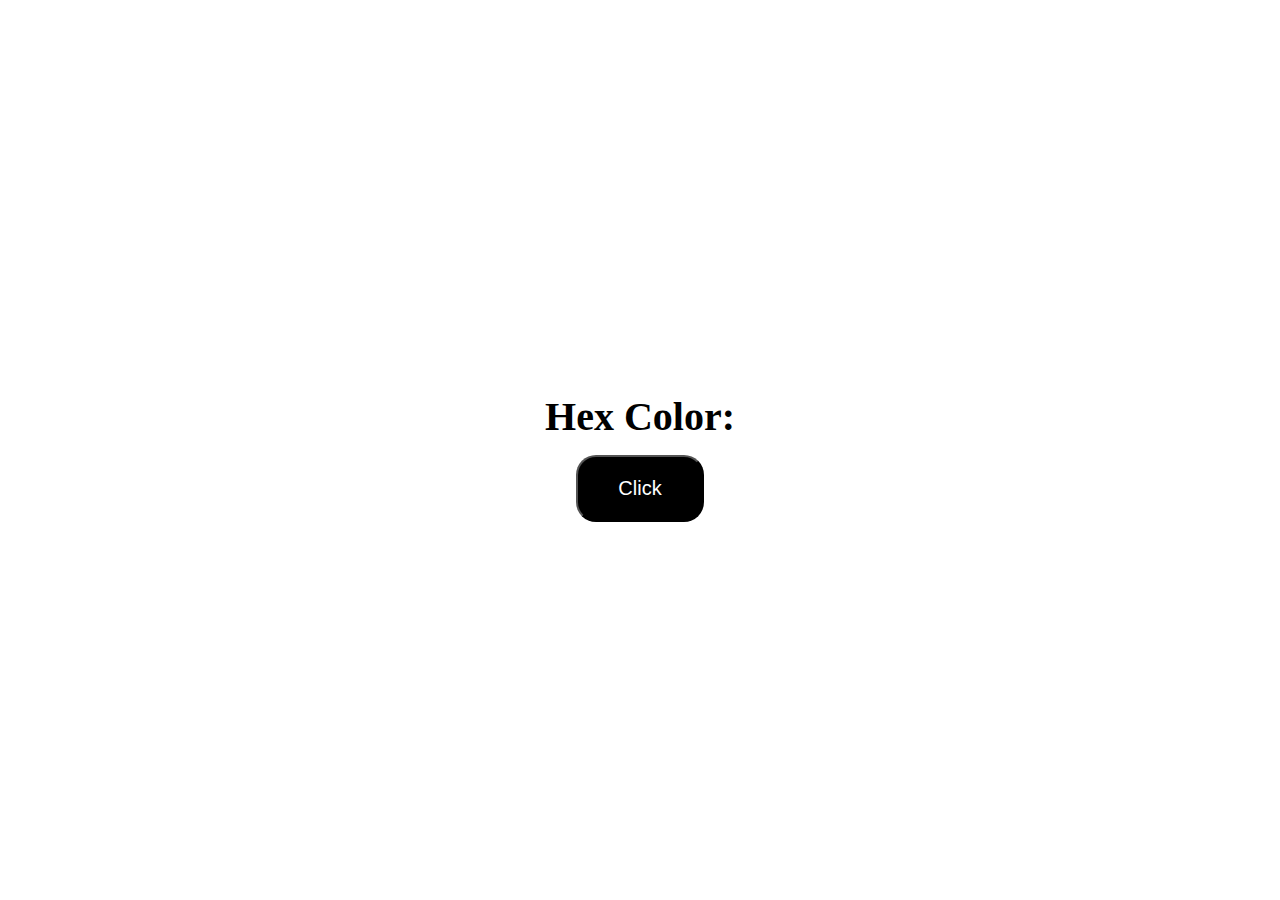
<file: BackgroundHexChange/index.html>
<!DOCTYPE html>
<html lang="en">
<head>
    <meta charset="UTF-8">
    <meta http-equiv="X-UA-Compatible" content="IE=edge">
    <meta name="viewport" content="width=device-width, initial-scale=1.0">
    <link rel="stylesheet" href="style.css">
    <title>Hex Change Background Color Project</title>
</head>
<body>
    <h2>Hex Color: <span></span></h2>
    <button>Click</button>
    <script src="script.js"></script>
</body>
</html>
</file>
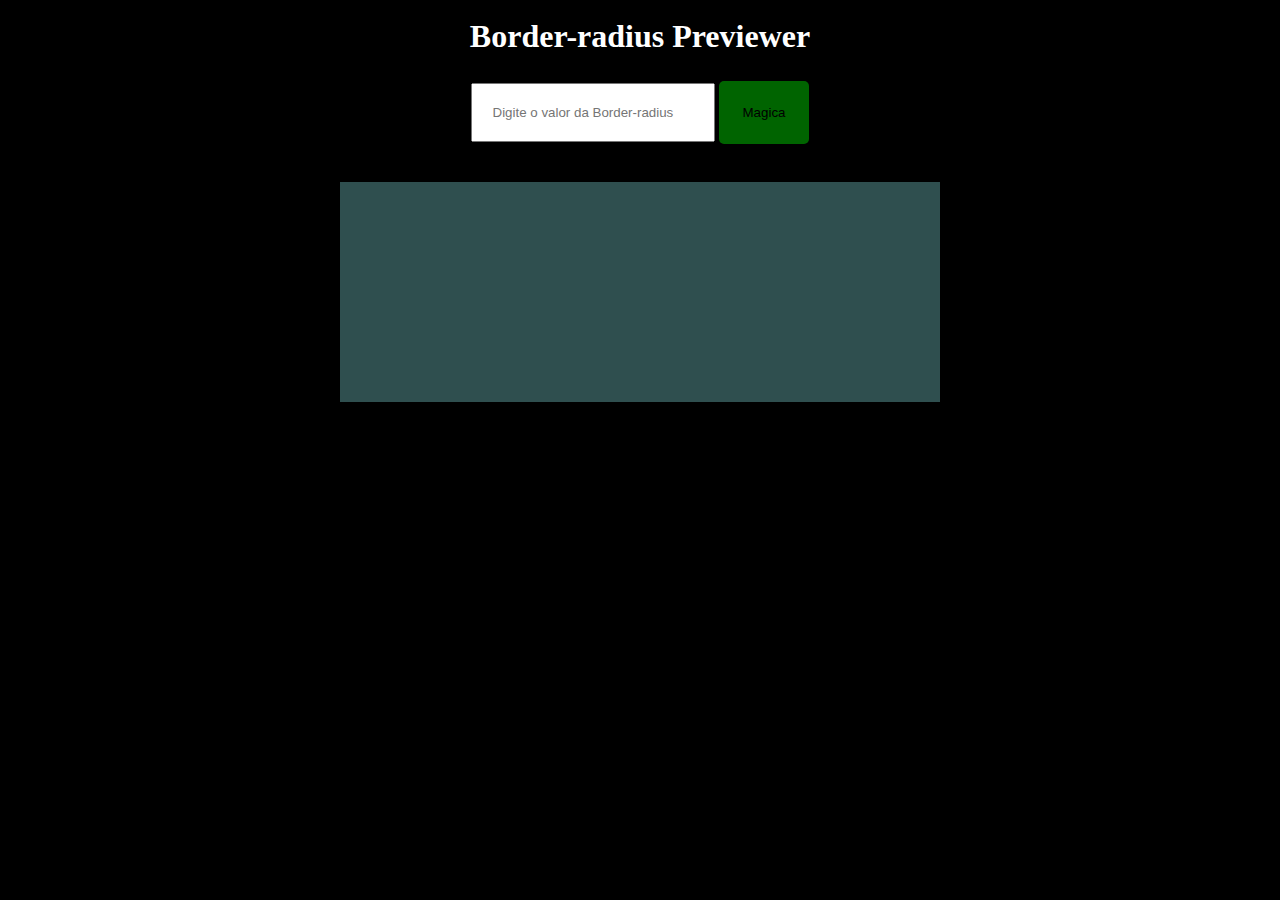
<file: BorderRadiusPreviewer/index.html>
<!DOCTYPE html>
<html>
<head>
    <meta charset='utf-8'>
    <meta http-equiv='X-UA-Compatible' content='IE=edge'>
    <title>Border-radius Previewer</title>
    <meta name='viewport' content='width=device-width, initial-scale=1'>
    <link rel='stylesheet' type='text/css' media='screen' href='style.css'>
    <script src='script.js'></script>
</head>
<body>
    <div class="main">
        <h1>Border-radius Previewer</h1>
        <div class="conteudo">
            <input id="border" type='text' placeholder="Digite o valor da Border-radius"/>
            <button class="btn" onclick="changeBorder()">Magica</button>
        </div>
        <div id="error"></div>
        <div id="my-box" class="box"></div>
    </div>
</body>
</html>
</file>
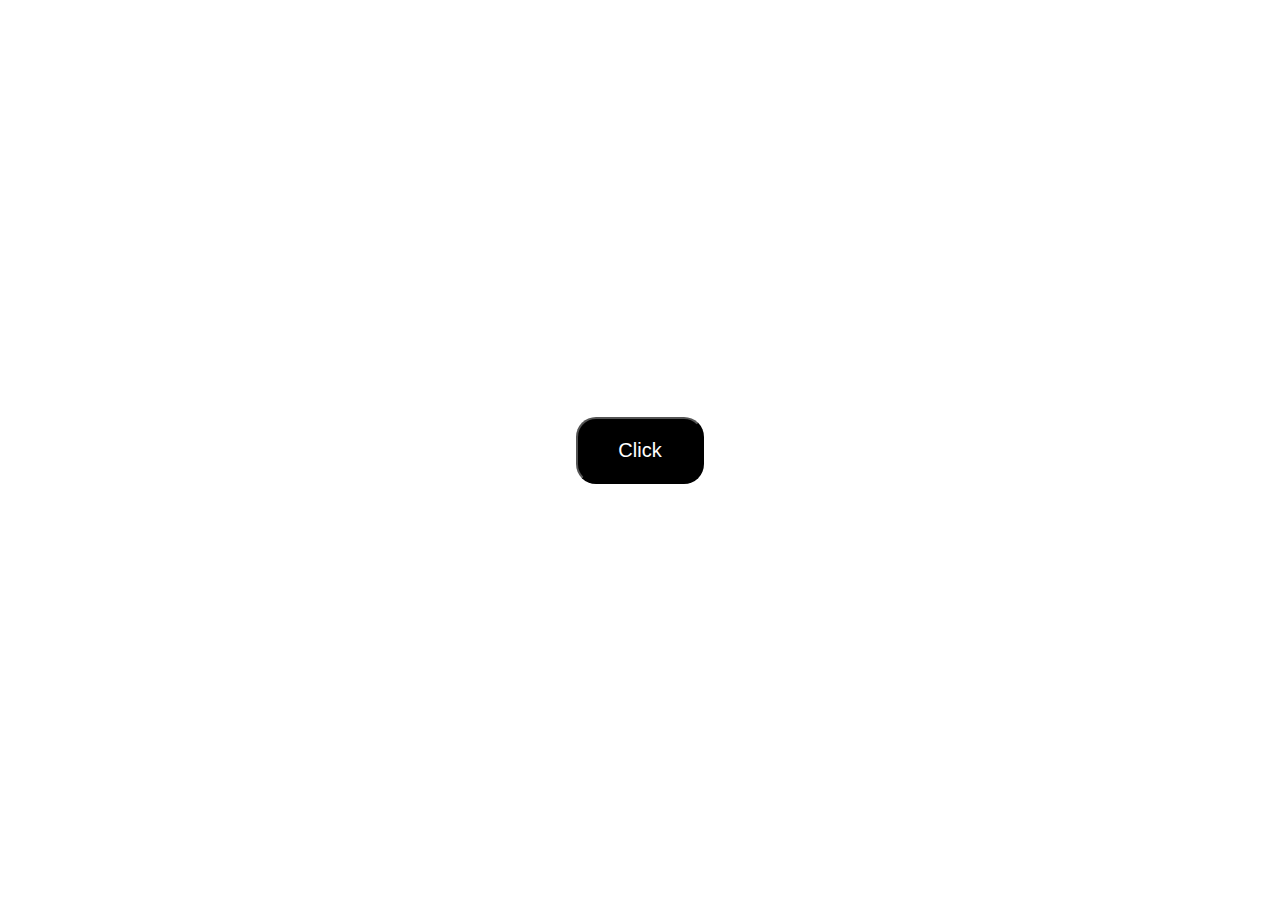
<file: ChangeBackground/index.html>
<!DOCTYPE html>
<html lang="en">
<head>
    <meta charset="UTF-8">
    <meta http-equiv="X-UA-Compatible" content="IE=edge">
    <meta name="viewport" content="width=device-width, initial-scale=1.0">
    <link rel="stylesheet" href="style.css">
    <title>Change Background Color Project</title>
</head>
<body>
    <button>Click</button>
    <script src="script.js"></script>
</body>
</html>
</file>
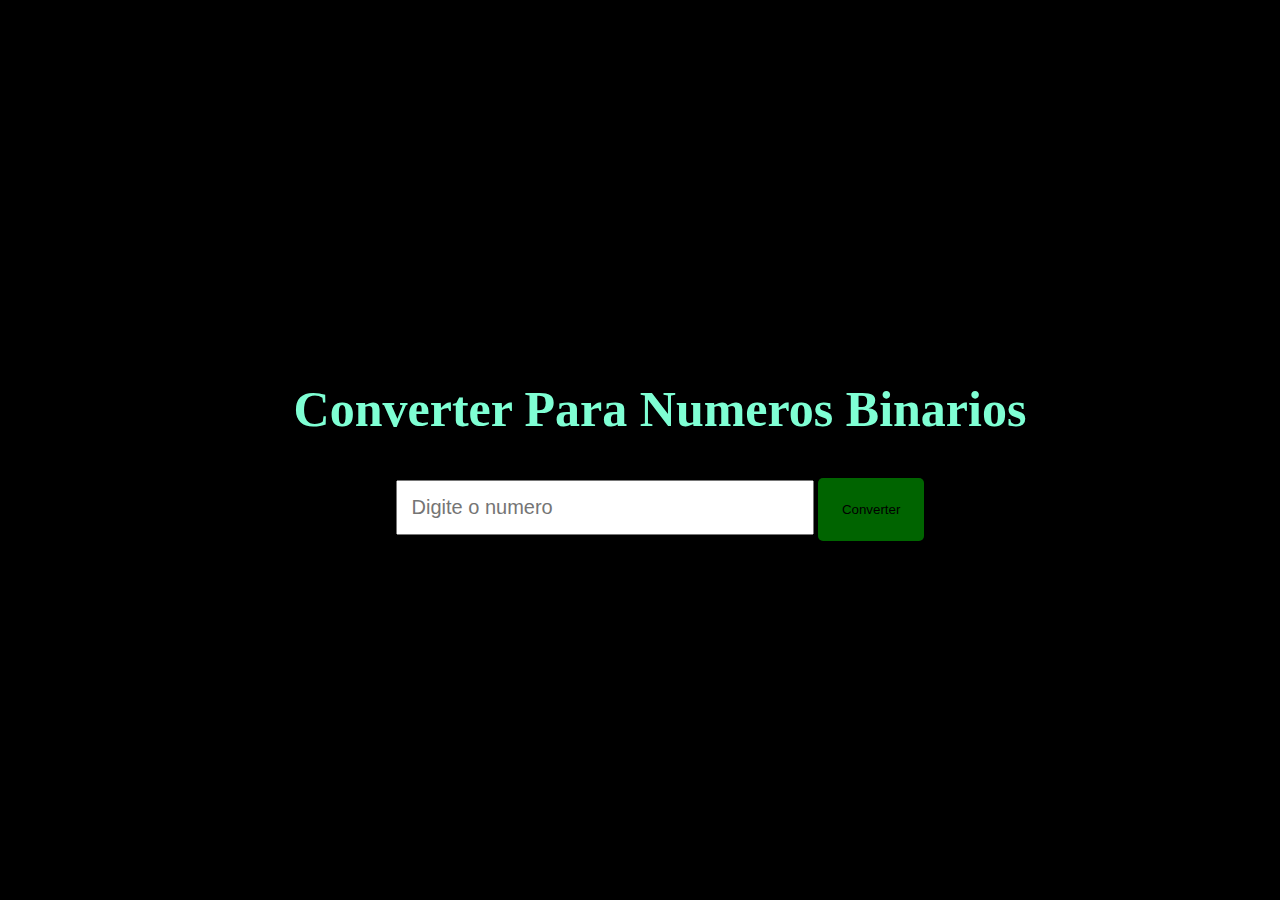
<file: ConvertNumberBinaries/index.html>
<!DOCTYPE html>
<html>
<head>
    <meta charset='utf-8'>
    <meta http-equiv='X-UA-Compatible' content='IE=edge'>
    <title>Conversor</title>
    <meta name='viewport' content='width=device-width, initial-scale=1'>
    <link rel='stylesheet' type='text/css' media='screen' href='style.css'>
    <script src='script.js'></script>
</head>
<body>
    <div class="header">
        <h1>Converter Para Numeros Binarios</h1>
        <input id="number" type="text" placeholder="Digite o numero" max="8" />
        <button class="btn" onclick="getNumber()">Converter</button>
        <div id="teste"></div>           
    </div>
</body>
</html>
</file>
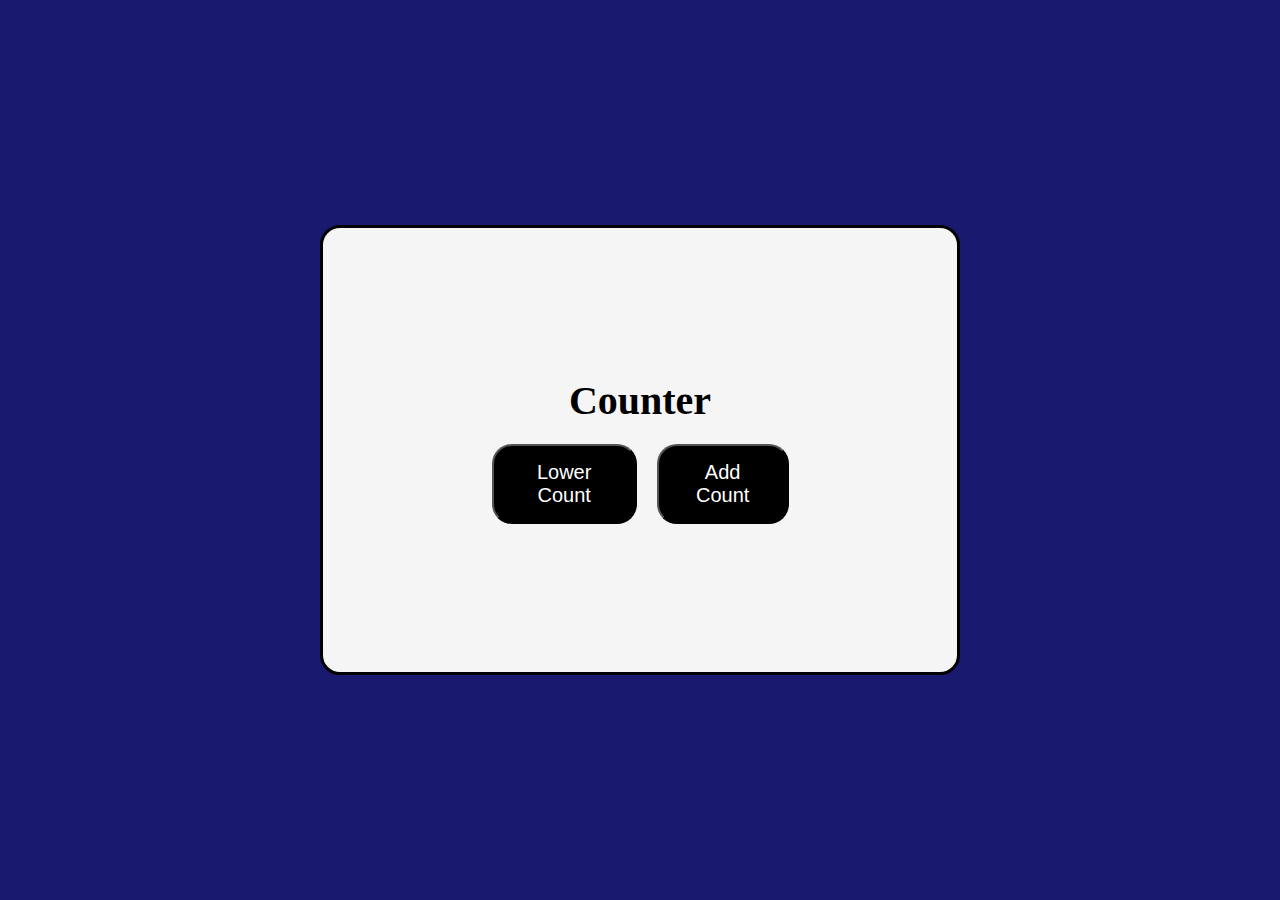
<file: Counter/index.html>
<!DOCTYPE html>
<html lang="en">
<head>
    <meta charset="UTF-8">
    <meta http-equiv="X-UA-Compatible" content="IE=edge">
    <meta name="viewport" content="width=device-width, initial-scale=1.0">
    <link rel="stylesheet" href="style.css">
    <title>Counter</title>
</head>
<body>
    <div class="container">
        <div class="info">
            <h3>Counter</h3>
            <p></p>
            <div class="button">
                <button id="lower">Lower Count</button>
                <button id="add">Add Count</button>
            </div>
        </div>
    </div>
    <script src="script.js"></script>
</body>
</html>
</file>
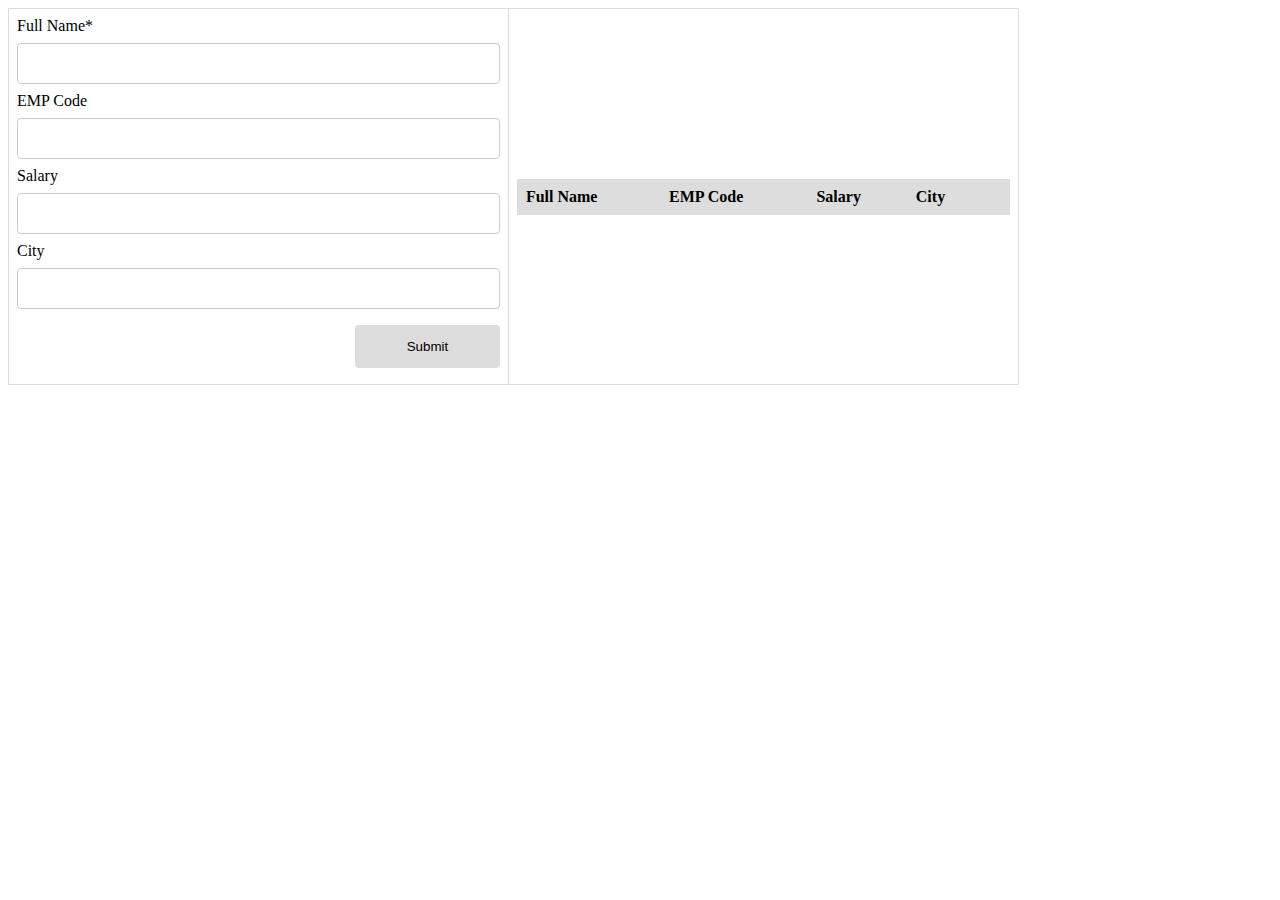
<file: CRUD/index.html>
<!DOCTYPE html>
<html>

<head>
    <title>
        Html CRUD with Pure JavaScript
    </title>
    <link rel="stylesheet" href="styles.css">
</head>

<body>
    <table>
        <tr>
            <td>
                <form onsubmit="event.preventDefault();onFormSubmit();" autocomplete="off">
                    <div>
                        <label>Full Name*</label><label class="validation-error hide" id="fullNameValidationError">This field is required.</label>
                        <input type="text" name="fullName" id="fullName">
                    </div>
                    <div>
                        <label>EMP Code</label>
                        <input type="text" name="empCode" id="empCode">
                    </div>
                    <div>
                        <label>Salary</label>
                        <input type="text" name="salary" id="salary">
                    </div>
                    <div>
                        <label>City</label>
                        <input type="text" name="city" id="city">
                    </div>
                    <div  class="form-action-buttons">
                        <input type="submit" value="Submit">
                    </div>
                </form>
            </td>
            <td>
                <table class="list" id="employeeList">
                    <thead>
                        <tr>
                            <th>Full Name</th>
                            <th>EMP Code</th>
                            <th>Salary</th>
                            <th>City</th>
                            <th></th>
                        </tr>
                    </thead>
                    <tbody>

                    </tbody>
                </table>
            </td>
        </tr>
    </table>
    <script src="script.js"></script>
</body>

</html>
</file>
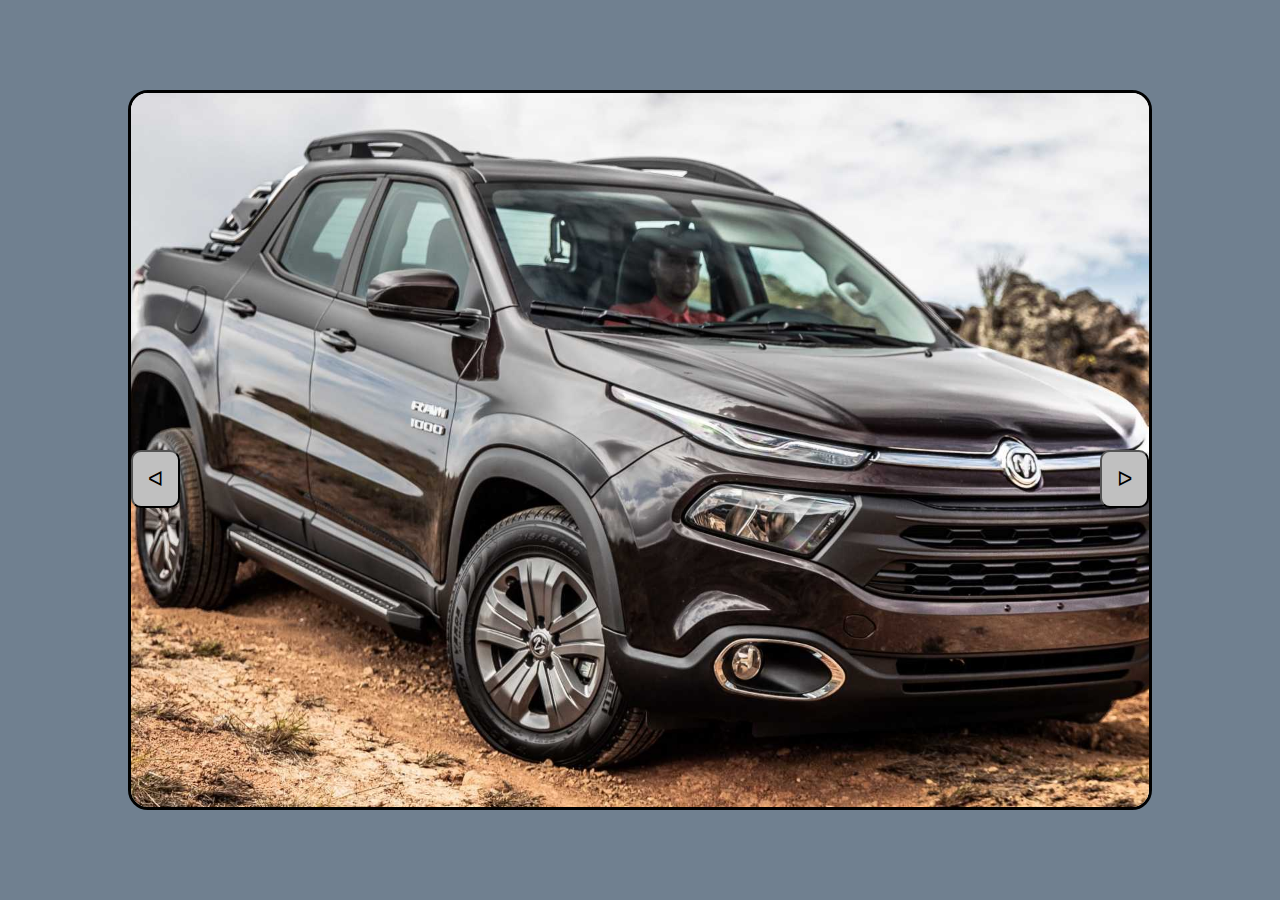
<file: ImageSlider/index.html>
<!DOCTYPE html>
<html lang="en">
<head>
    <meta charset="UTF-8">
    <meta http-equiv="X-UA-Compatible" content="IE=edge">
    <meta name="viewport" content="width=device-width, initial-scale=1.0">
    <link rel="stylesheet" href="style.css">
    <title>Background Image Slider</title>
</head>
<body>
    <div class="container">
        <div class="image">
        </div>

        <div class="button">
            <button class="left">ᐊ</button>
            <button class="right">ᐅ</button>
        </div>
    </div>
    <script src="script.js"></script>
</body>
</html>
</file>
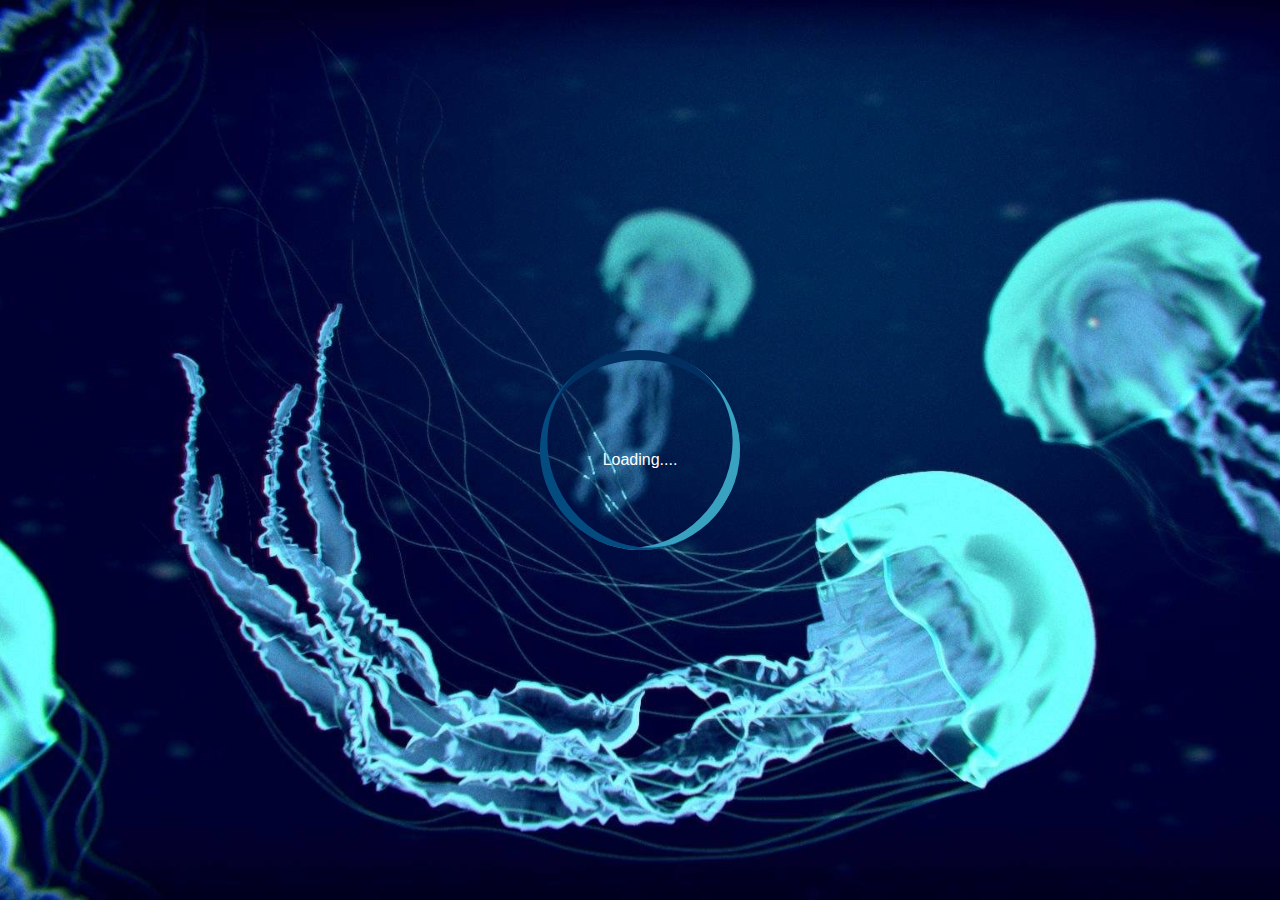
<file: Loading/index.html>
<!DOCTYPE html>
<html>
<head>
    <meta charset='utf-8'>
    <meta http-equiv='X-UA-Compatible' content='IE=edge'>
    <title>Loading</title>
    <link rel='stylesheet' type='text/css'  href='style.css'>
</head>
<body>
    <div class = "loading">
        <span>Loading....</span>       
    </div>
    <div class="wrapper">
        <div id="btn" style="display:none;">
            <button type="button">Clique Aqui</button>
        </div>
    </div>

    <script type="text/javascript" src="script.js"></script>
</body>
</html>
</file>
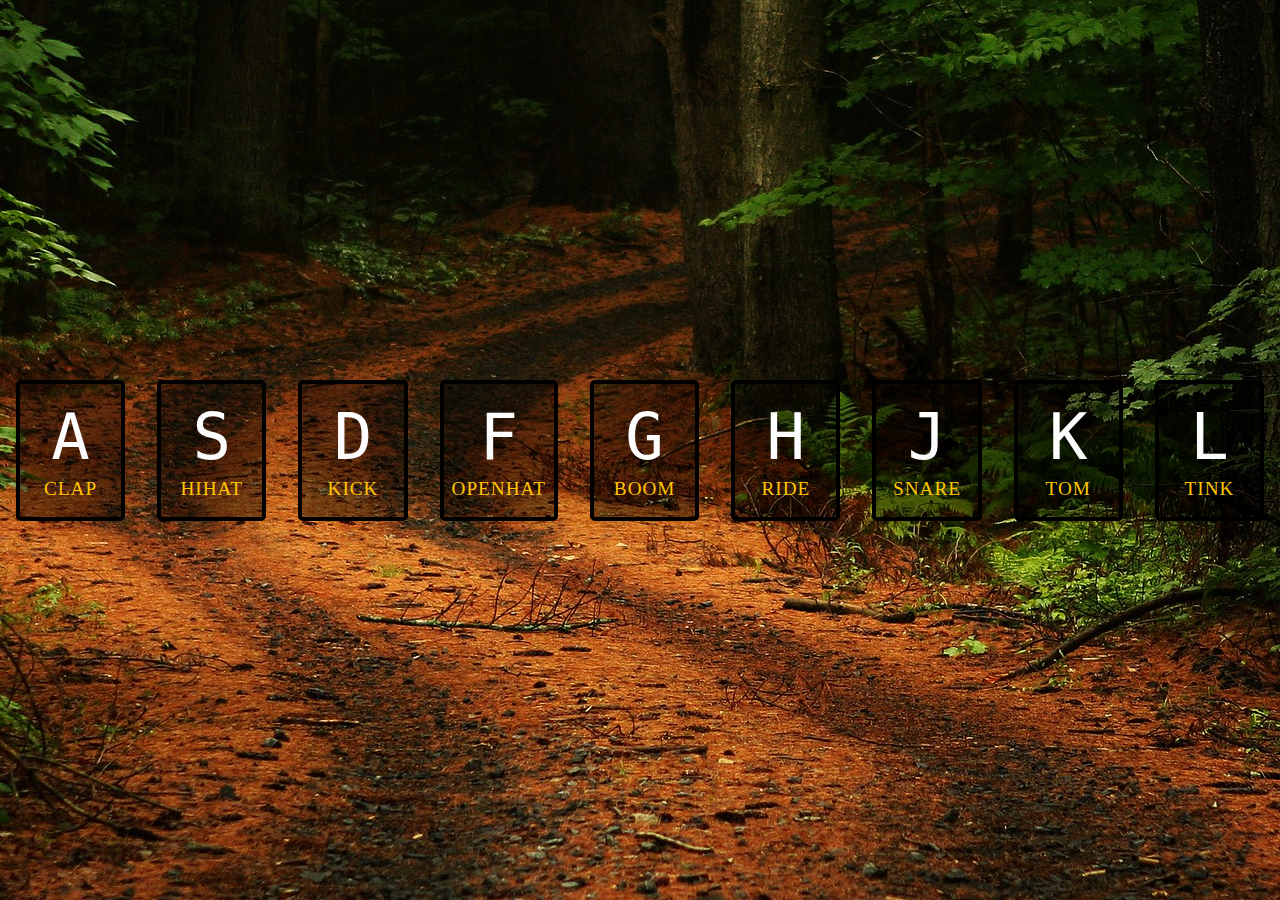
<file: MotivationalPhrases/index.html>
<!DOCTYPE html>
<html>
<head>
    <meta charset='utf-8'>
    <meta http-equiv='X-UA-Compatible' content='IE=edge'>
    <title>Motivational Phrases</title>
    <meta name='viewport' content='width=device-width, initial-scale=1'>
    <link rel='stylesheet' type='text/css' media='screen' href='style.css'>
</head>
<body>
    <div class="keys">
        <div data-key="65" class="key">
          <kbd>A</kbd>
          <span class="sound">clap</span>
        </div>
        <div data-key="83" class="key">
          <kbd>S</kbd>
          <span class="sound">hihat</span>
        </div>
        <div data-key="68" class="key">
          <kbd>D</kbd>
          <span class="sound">kick</span>
        </div>
        <div data-key="70" class="key">
          <kbd>F</kbd>
          <span class="sound">openhat</span>
        </div>
        <div data-key="71" class="key">
          <kbd>G</kbd>
          <span class="sound">boom</span>
        </div>
        <div data-key="72" class="key">
          <kbd>H</kbd>
          <span class="sound">ride</span>
        </div>
        <div data-key="74" class="key">
          <kbd>J</kbd>
          <span class="sound">snare</span>
        </div>
        <div data-key="75" class="key">
          <kbd>K</kbd>
          <span class="sound">tom</span>
        </div>
        <div data-key="76" class="key">
          <kbd>L</kbd>
          <span class="sound">tink</span>
        </div>
      </div>
    </div>


    <audio data-key="65" src="audio/I have not failed. I’ve just found 10.000 ways that won’t work..mp3"></audio>
    <audio data-key="83" src="audio/If it doesn’t challenge you, it doesn’t change you!.mp3"></audio>
    <audio data-key="68" src="audio/If you can dream it, you can do it..mp3"></audio>
    <audio data-key="70" src="audio/If you want to conquer fear, don’t sit home and think about it. Go out and get busy. .mp3"></audio>
    <audio data-key="71" src="audio/It always seems impossible until it's done..mp3"></audio>
    <audio data-key="72" src="audio/Just go out there and do what you have got to do..mp3"></audio>
    <audio data-key="74" src="audio/Nothing is impossible, the word itself says “I’m possible!”.mp3"></audio>
    <audio data-key="75" src="audio/Sometimes you win, sometimes you learn..mp3"></audio>
    <audio data-key="76" src="audio/What the mind can conceive and believe, it can achieve. .mp3"></audio>

    <script type ="text/javascript" src='script.js'></script>
</body>
</html>
</file>
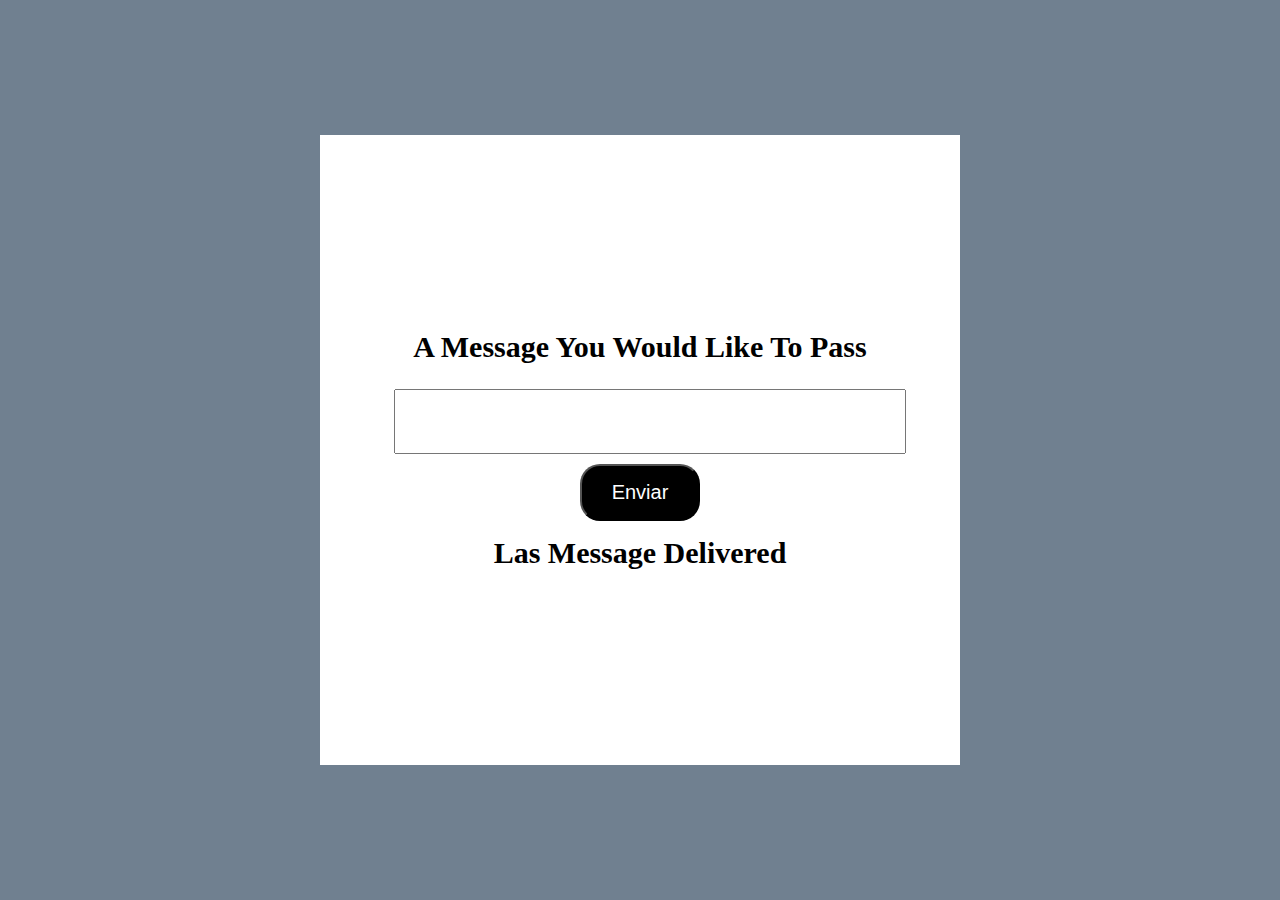
<file: PassMessage/index.html>
<!DOCTYPE html>
<html lang="en">
<head>
    <meta charset="UTF-8">
    <meta http-equiv="X-UA-Compatible" content="IE=edge">
    <meta name="viewport" content="width=device-width, initial-scale=1.0">
    <link rel="stylesheet" href="style.css">
    <title>Pass The Message</title>
</head>
<body>
    <div class="container">
        <div class="message">
            <h3>A Message You Would Like To Pass</h3>
            <input type="text" id="message" name="message">
            <button>Enviar</button>
            <p class="error">Please Enter A Value To Pass</p>
            <h3>Las Message Delivered</h3>
            <p class="texto"></p>
        </div>
    </div>
    <script src="script.js"></script>
</body>
</html>
</file>
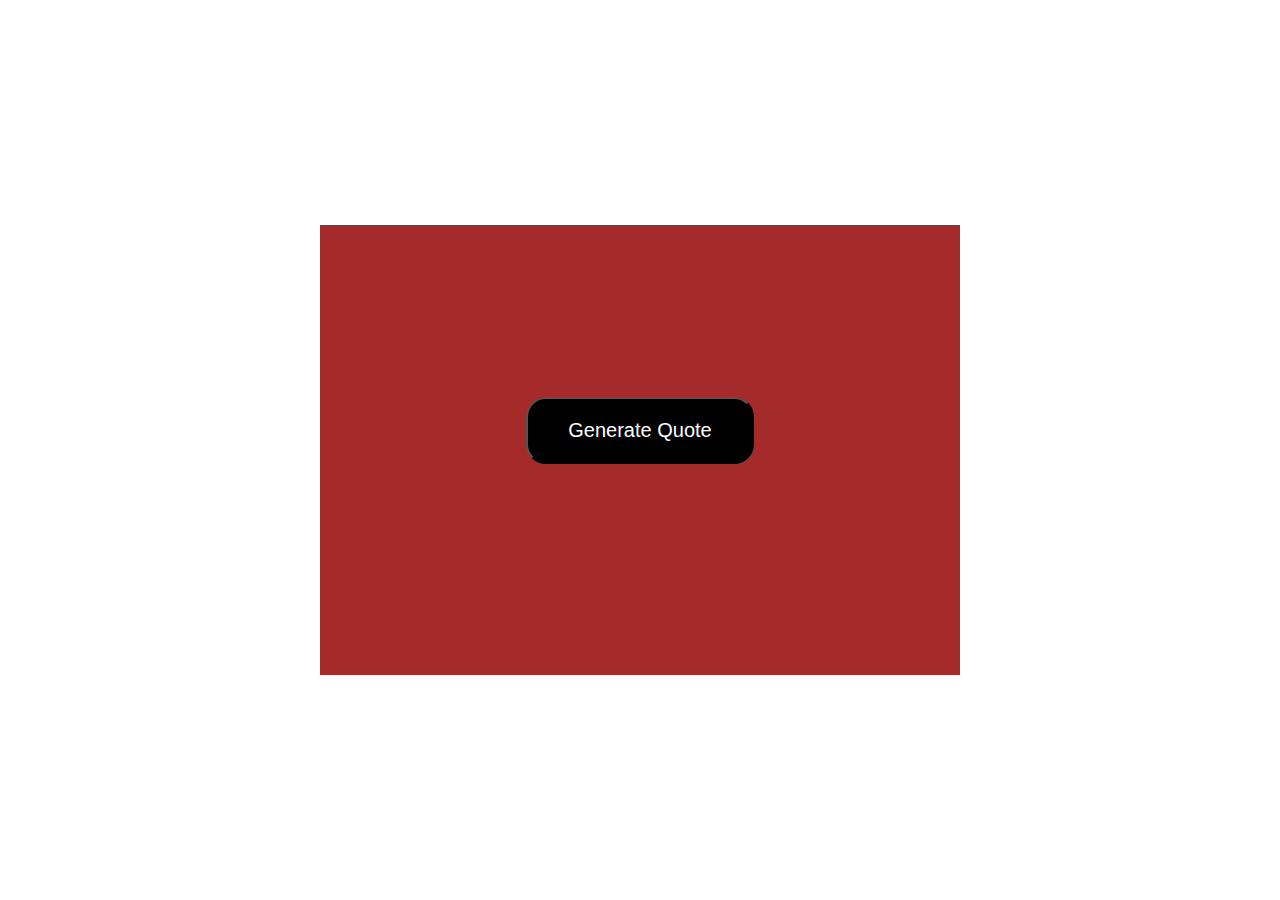
<file: RandomQuotes/index.html>
<!DOCTYPE html>
<html lang="en">
<head>
    <meta charset="UTF-8">
    <meta http-equiv="X-UA-Compatible" content="IE=edge">
    <meta name="viewport" content="width=device-width, initial-scale=1.0">
    <link rel="stylesheet" href="style.css">
    <title>Random Quotes Project</title>
</head>
<body>
    <div class="quote">
        <button>Generate Quote</button>
        <blockquote>
            <h3></h3>
            <p></p>
        </blockquote>
    </div>
    <script type="module" src="quotes.js"></script>
    <script  type="module" src="script.js"></script>
</body>
</html>
</file>
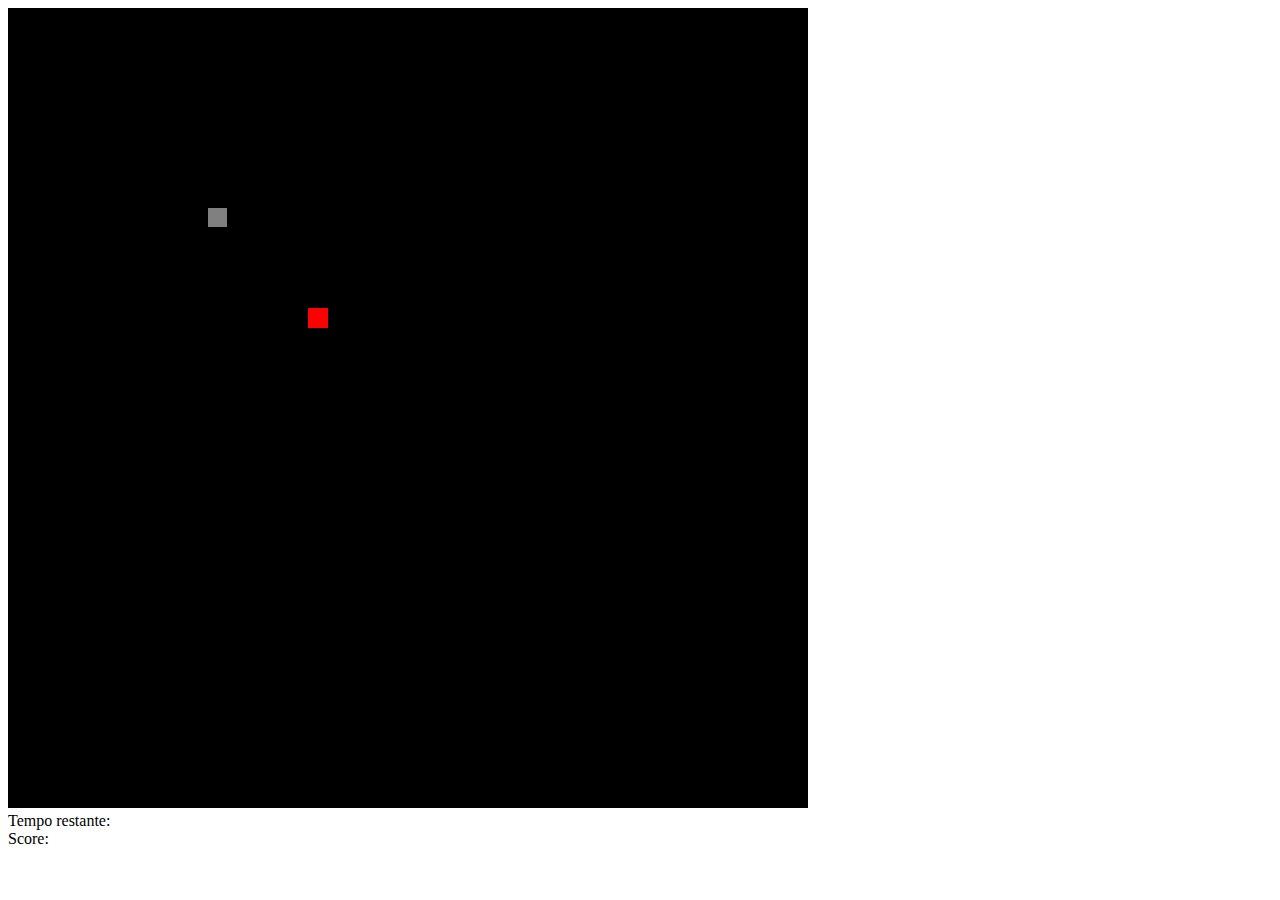
<file: SnakeGame/index.html>
<!DOCTYPE html>
<html>
<head>
    <meta charset='utf-8'>
    <meta http-equiv='X-UA-Compatible' content='IE=edge'>
    <title>Jogo da cobrinha</title>
    <meta name='viewport' content='width=device-width, initial-scale=1'>
</head>
<body onresize="ajustaTamanho()">
    <canvas id="stage" width="800"   height="800"></canvas>
    <div class="cronometro">Tempo restante:  <span id="cronometro"></span></div>
    <div class= "score">Score: <span id="score"></span></div>

    <script type ="text/javascript" src='script.js'></script>
</body>
</html>
</file>
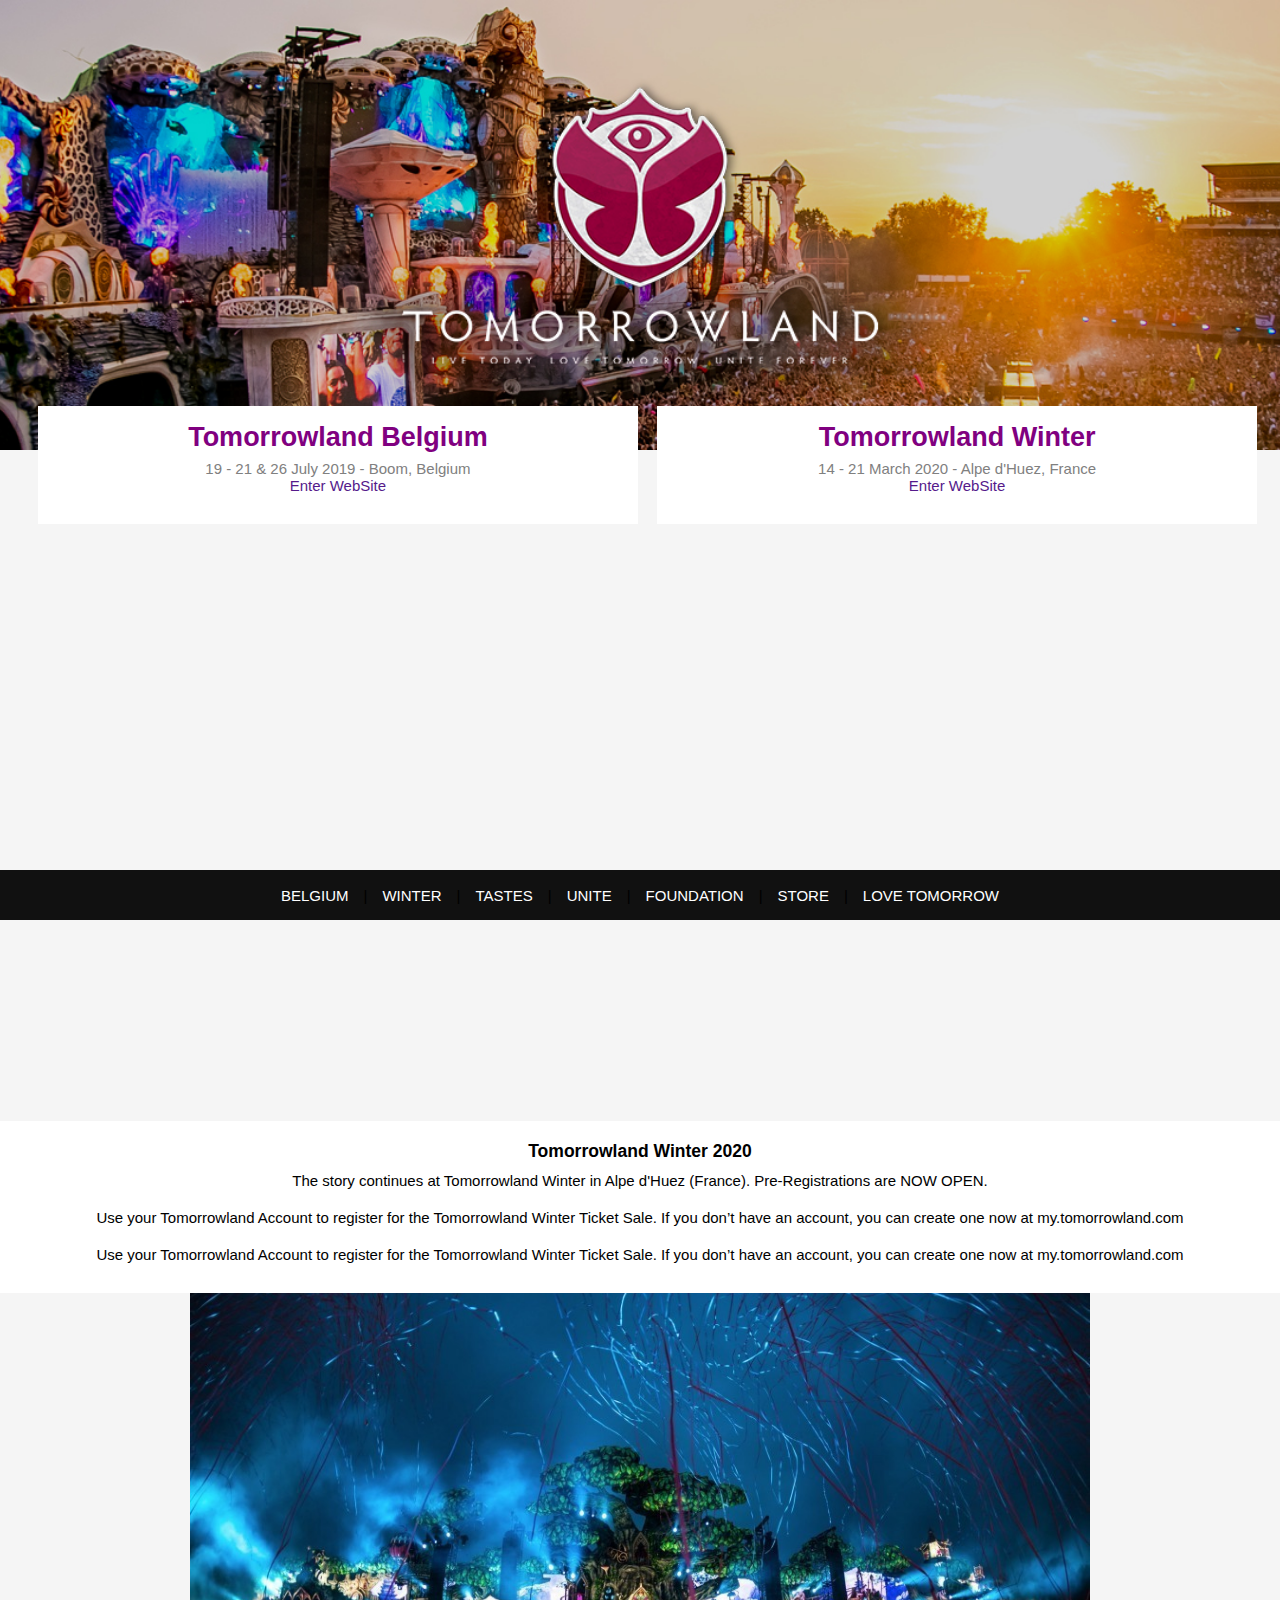
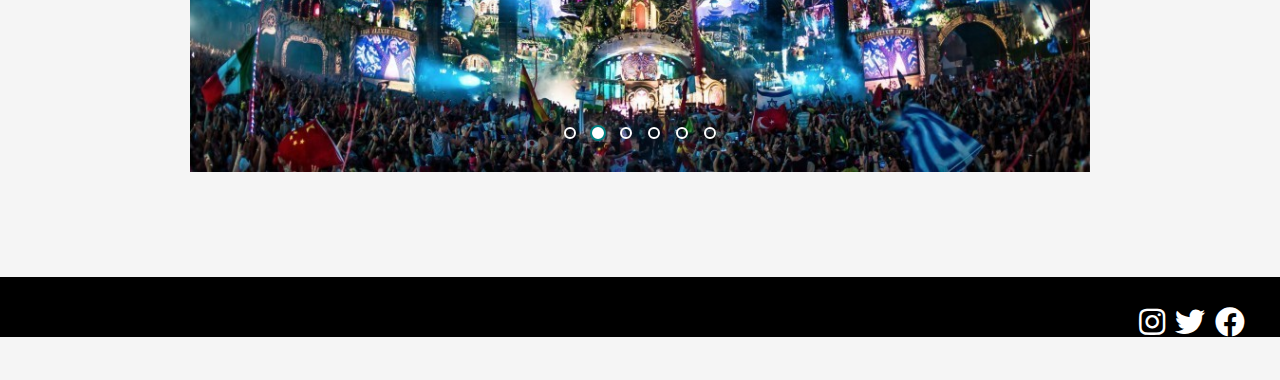
<file: Tomorrowland/index.html>
<!DOCTYPE html>
<html lang="pt-br">
<head>
    <meta charset="UTF-8">
    <meta name="viewport" content="width=device-width, initial-scale=1.0">
    <meta http-equiv="X-UA-Compatible" content="ie=edge">
	<title>Tomorrowland</title>
	<link rel="stylesheet" href="style.css">
    <link rel="stylesheet" href="media-queries.css">
    <link rel="stylesheet" href="https://use.fontawesome.com/releases/v5.9.0/css/all.css">
</head>
<body>
	<header>
		<div class="container">		
			<nav>
				<h1></h1>
				<ul class="menu">
                    <li><a href="#Belgium">Belgium</a></li>
                    <li>|</li>
                    <li><a href="#Winter">Winter</a></li>
                    <li>|</li>
                    <li><a href="#Tastes">Tastes</a></li>
                    <li>|</li>
                    <li><a href="#Unite">Unite</a></li>
                    <li>|</li>
                    <li><a href="#Foundation">Foundation</a></li>
                    <li>|</li>
                    <li><a href="#Store">Store</a></li>
                    <li>|</li>
                    <li><a href="#Love Tomorrow">Love Tomorrow</a></li>
				</ul>
			</nav>
		</div>
    </header>

    <section class="planos">
		<div class="container">
			<div class="plano">
            <a href="">
				<h3>Tomorrowland Belgium</h3>
				<div>19 - 21 & 26 July 2019 - Boom, Belgium</div>
					<ul class="itens-plano">
						<li>Enter WebSite</li>
					</ul>
                </div>
            </a>
			<div class="plano">
            <a href="">
				<h3>Tomorrowland Winter</h3>
				<div>14 - 21 March 2020 - Alpe d'Huez, France</div>
					<ul class="itens-plano">
						<li>Enter WebSite</li>
					</ul>
                </div>
            </a>
            </div>
	</section>	
    <section class="abertura">
        <div class="container">
            <iframe width="900" height="400" src="https://www.youtube.com/embed/Q0nhJ3_fpIc" frameborder="0" allow="accelerometer; autoplay; encrypted-media; gyroscope; picture-in-picture" allowfullscreen></iframe> 
        </div>
    </section>

    <section class= "noticias">
        <div class="container">
            <div class="artigo">
                    <h3>Tomorrowland  Winter 2020</h3>
                    <p>
                        The story continues at Tomorrowland Winter in Alpe d'Huez (France).
                        Pre-Registrations are NOW OPEN.
                    </p>
        
                    <p>
                        Use your Tomorrowland Account to register for the Tomorrowland Winter Ticket Sale. If you don’t have an account, you can create one now at my.tomorrowland.com
                    </p>
                    <p>
                        Use your Tomorrowland Account to register for the Tomorrowland Winter Ticket Sale. If you don’t have an account, you can create one now at my.tomorrowland.com
                    </p>
            </div>
        </div>
    </section>


	<section class="slide-wrapper">
        <input type="radio" id="trigger1" name="slider">
        <label for="trigger1"></label>
        <div class="slide bg1"></div>

        <input type="radio" id="trigger2" name="slider" checked autofocus>
        <label for="trigger2"></label>
        <div class="slide bg2"></div>

        <input type="radio" id="trigger3" name="slider">
        <label for="trigger3"></label>
        <div class="slide bg3"></div>

        <input type="radio" id="trigger4" name="slider">
        <label for="trigger4"></label>
        <div class="slide bg4"></div>

        <input type="radio" id="trigger5" name="slider">
        <label for="trigger5"></label>
        <div class="slide bg5"></div>

        <input type="radio" id="trigger6" name="slider">
        <label for="trigger6"></label>
        <div class="slide bg6"></div>

	</section>

	<section class="contato">
		<div class="container">

		</div>
	</section>

	<footer>
		<div class="container">
            <ul class="social">
                <li><a href=""><i class="fab fa-facebook"></i></a></li>
                <li><a href=""><i class="fab fa-twitter"></i></a></li>
                <li><a href=""><i class="fab fa-instagram"></i></a></li>
            </ul>    
		</div>
	</footer>
</body>
</html>
</file>
<file: BackgroundHexChange/style.css>
*{
    margin: 0;
    padding: 0;
    box-sizing: border-box;
}

body{
    width: 100%;
    height: 100vh;
    display: flex;
    align-items: center;
    justify-content: center;
    flex-direction: column;
}

h2{
    margin: 15px;
    font-size: 40px;
}

button{
    padding: 20px 40px;
    color: white;
    background: black;
    font-size: 20px;
    border-radius: 20px;
    outline: none;
}

button:hover{
    color: black;
    background: white;
    cursor: pointer;
}
</file>
<file: BorderRadiusPreviewer/style.css>
*{
    margin: 0;
    padding: 0;
}

body{
    background-color: black;
    width: 100%;
    height: 100vh;
}

.main{
    text-align: center;
    color: white;
    display: flex;
    justify-content: center;
    align-items: center;
    flex-direction: column;
}

h1{
    padding: 18px;
}

input{
    width: 200px;
    padding: 20px;
    margin: 10px 0 10px 0;
}

.btn{
    padding: 24px;
    text-align: center;
    border-radius: 5px;
    background-color: darkgreen;
    border: 0;
}

.box{
    height: 200px;
    width: 600px;
    padding-top: 20px;
    margin-top: 30px;
    background-color: darkslategray;
}
</file>
<file: ChangeBackground/style.css>
*{
    margin: 0;
    padding: 0;
    box-sizing: border-box;
}

body{
    width: 100%;
    height: 100vh;
    display: flex;
    justify-content: center;
    align-items: center;
}

button{
    padding: 20px 40px;
    color: white;
    background: black;
    font-size: 20px;
    border-radius: 20px;
    outline: none;
}
button:hover{
    color: black;
    background: white;
    cursor: pointer;
}
</file>
<file: ConvertNumberBinaries/style.css>
*{
    margin: 0;
    padding: 0;
}

html{
    background-color: black;
    width: 100%;
    height: 100vh;
    display: flex;
    justify-content: center;
    align-items: center;
}

.header{
    width: 100%;
    padding: 20px;
    text-align: center;
}

h1{
    padding: 20px 0 40px 0;
    font-size: 50px;
    color: aquamarine; 
}

input{
    width: 50%;
    padding: 14px;
    font-size: 20px;
}

.btn{
    padding: 24px;
    text-align: center;
    border-radius: 5px;
    background-color: darkgreen;
    border: 0;
}

.btn:hover{
    cursor: pointer;
    background-color: darkgrey;
}
</file>
<file: Counter/style.css>
*{
    margin: 0;
    padding: 0;
    box-sizing: border-box;
}

body{
    width: 100%;
    height: 100vh;
    background: midnightblue;
    display: flex;
    justify-content: center;
    align-items: center;
}

.container{
    display: flex;
    justify-content: center;
    align-items: center;
    background: whitesmoke;
    width: 50%;
    height: 50%;
    border: 3px solid black;
    border-radius: 20px;
}

h3, p{
    font-size: 40px;
    text-align: center;
    margin: 10px;
}



.info{
    width: 50%;
}

.button{
    display: flex;
    justify-content: space-around;
}

button{
    padding: 15px 30px;
    color: white;
    background: black;
    border-radius: 20px;
    outline: none;
    font-size: 20px;
    margin: 10px;
}

button:hover{
    background: slategray;
    color: black;
    cursor: pointer;
}

.red{
    color: red;
}

.green{
    color: green;
}
</file>
<file: CRUD/styles.css>
body > table{
    width: 80%;
}

table{
    border-collapse: collapse;
}
table.list{
    width:100%;
}

td, th {
    border: 1px solid #dddddd;
    text-align: left;
    padding: 8px;
}
tr:nth-child(even),table.list thead>tr {
    background-color: #dddddd;
}

input[type=text], input[type=number] {
    width: 100%;
    padding: 12px 20px;
    margin: 8px 0;
    display: inline-block;
    border: 1px solid #ccc;
    border-radius: 4px;
    box-sizing: border-box;
}

input[type=submit]{
    width: 30%;
    background-color: #ddd;
    color: #000;
    padding: 14px 20px;
    margin: 8px 0;
    border: none;
    border-radius: 4px;
    cursor: pointer;
}

form div.form-action-buttons{
    text-align: right;
}

a{
    cursor: pointer;
    text-decoration: underline;
    color: #0000ee;
    margin-right: 4px;
}

label.validation-error{
    color:   red;
    margin-left: 5px;
}

.hide{
    display:none;
}
</file>
<file: ImageSlider/style.css>
*{
    margin: 0;
    padding: 0;
    box-sizing: border-box;
}

body{
    background: slategrey;
    width: 100%;
    height: 100vh;
    display: flex;
    justify-content: center;
    align-items: center;
}

.container{
    display:inline-block;
    position: relative;
    background: whitesmoke;
    border: 3px solid black;
    border-radius: 20px;
    width: 80%;
    height: 80%;
    overflow: hidden;
}

.button{
    height: 100%;   
    display: flex;
    justify-content: space-between; 
    align-items: center;
}

button{
    position:absolute;
    background: silver;
    color: black;
    padding: 15px 15px;
    border-radius: 10px;
    outline: none;
    font-size: 20px;
}

.left{
    top:50%;
    left: 0;
}

.right{
    top:50%;
    right: 0;
}

button:hover{
    cursor: pointer;
    color: black;
    background: white;
}

img{
    border-radius: 20px;
    width: 100%;
    height: 100%;
    margin: 0 auto; 
}

.image {
    min-height: 80vh;
    background: url("../assets/image1.jpg") center/cover no-repeat;
    border-radius: 0.5rem;
    position: relative;
}
</file>
<file: Loading/style.css>
/*Colocando a Loading no meio */
body{
    margin: 0;
    padding: 0;
    width: 100%;
    height: 100vh;
    background: url(img/fundo-do-mar-wallpaper.jpg) no-repeat 50% 50%;
    background-size: cover;
    display: flex;
    align-items: center;
    justify-content: center;
    font-family: 'Gill Sans', 'Gill Sans MT', Calibri, 'Trebuchet MS', sans-serif;
}

/*Criando o circulo*/
.loading{
    width: 200px;
    height: 200px;
    box-sizing: border-box;
    border-radius: 50%;
    border-top: 10px solid #022E60;
    position: relative;
    animation: a1 2s linear 2;
}

.loading::before,.loading::after{
    content: '';
    width: 200px;
    height: 200px;
    position: absolute;
    left: 0;
    top: -10px;
    box-sizing: border-box;
    border-radius: 50%;
}

.loading::before{
    border-top: 10px solid	#3AA2C1;
    transform: rotate(120deg);
}

.loading::after{
    border-top: 10px solid #044B7F;
    transform: rotate(240deg);
}

.loading span{
    position: absolute;
    width: 200px;
    height: 200px;
    color:white;
    text-align: center;
    line-height: 200px;
    animation: a2 2s linear 2;
}

/*Fazendo animação rotate */
@keyframes a1{
    to{
        transform: rotate(360deg);
    }
}

@keyframes a2{
    to{
        transform: rotate(-360deg);
    }
}


/*Personalizando o botão */
button{
    background: none;
    color: #fff;
    width: 240px;
    height: 80px;
    border: 1px solid #fff;
    font-size: 18px;
    border-radius: 4px;
    transition: .6s;
    overflow: hidden;   
}

button:focus{
    outline: none;
}

button:hover{
    color: black;
    background:#fff;
    cursor: pointer;
}
</file>
<file: MotivationalPhrases/style.css>
html, body{
    margin:0;
    padding: 0;
    width: 100%;
}

/*Colocando imagem no fundo e textos no meio */
body{
    width: 100%;
    height: 50vh;
    background: url(img/fundo.jpg) no-repeat 50% 50%;

}

.keys {
    display: flex;
    flex: 1;
    min-height: 100vh;
    align-items: center;
    justify-content: center;
    color: white;
  }

.playing{
    transform: scale(1.1);
    border-color: #ffc600;
    box-shadow: 0 0 10px #ffc600; 
}

.key{
    border: 4px solid black;
    border-radius: 5px;
    margin: 1rem;
    font-size: 1.5rem;
    padding: 1rem .5rem;
    transition: all 05s ease;
    width: 10rem;
    text-align: center;
    color: center;
    background: rgba(0, 0, 0, 0.4);
    text-shadow: 0 0 5rem black;
}

kbd{
    display: block;
    font-size: 4rem;
}

.sound {
    font-size: 1.2rem;
    text-transform: uppercase;
    letter-spacing: 1px;
    color: #ffc600;
}
</file>
<file: PassMessage/style.css>
*{
    margin: 0;
    padding: 0;
    box-sizing: border-box;
}

body{
    width: 100%;
    height: 100vh;
    background: slategray;
    display: flex;
    justify-content: center;
    align-items: center;
}

.container{
    width: 50%;
    height: 70%;
    display: flex;
    background: white;
    justify-content: center;
    align-items: center;
}

.message{
    width: 80%;
}

input{
    font-size: 18px;
    margin: 10px;
    width: 100%;
    padding: 20px;
}

button{
    display: flex;
    margin: 0 auto; 
    background: black;
    color: white;
    border-radius: 20px;
    outline: none;
    padding: 15px 30px;
    font-size: 20px;
}

button:hover{
    background: slategray;
    color: black;
    cursor: pointer;
}

h3{
    margin: 15px;
    text-align: center;
    font-size: 30px;
}

p{
    margin: 15px;
    text-align: center;
    font-size: 30px;
    color: slategray;
    font-weight: bold;
}

.error{
    color: red;
    background: tomato;
    display: none;
}

.show{
    display: block;
}
</file>
<file: RandomQuotes/style.css>
*{
    margin: 0;
    padding: 0;
    box-sizing: border-box;
}

body{
    width: 100%;
    height: 100vh;
    display: flex;
    justify-content: center;
    align-items: center;
}

button{
    font-size: 20px;
    padding: 20px 40px;
    color: white;
    background: black;
    border-radius: 20px;
    outline: none;
}

button:hover{
    color: black;
    background: white;
    cursor: pointer;
}

.quote{
    display: flex;
    justify-content: center;
    align-items: center;
    flex-direction: column;
    width: 50%;
    height: 50%;
    background: brown;
}

blockquote{
    margin: 20px ;
    font-size: 30px;
    color: white;
}

blockquote p{
    float: right ;
    color: black
}
</file>
<file: Tomorrowland/style.css>
*{
    margin:0;
    padding: 0;
    box-sizing: border-box;
}

html{
    font-size: 15px;
    font-family: "Roboto Cn", sans-serif;
}

body{
  overflow-x: hidden;
  background: #f5f5f5;
}

header{
    width: 100%;
    height: 50vh;
    background: url(img/bgTomo.jpg) center no-repeat;
    background-size: cover;
}


.abertura,
.blog,
.contato {
  padding: 3em 0 6em 0;
  text-align: center;
}

.titulo-secao {
    text-decoration: underline;
    font-size: 2em;
    text-align: center;
}

/*menu*/

nav .menu{
    position: fixed;
    display: flex;
    justify-content: center;
    align-items: center;
    flex-direction: row;
    flex-wrap: wrap;
    background-color: #111;
    width: 100%;
    height: 50px; 
    z-index: 1;
}

nav .menu{
    display: flex;
    list-style: none;
    margin-right: 15%;
}

.menu a{
    margin: 15px;
    color: #fff;
    text-decoration: none;
    text-transform: uppercase;
}

.menu a:hover{
    color: white;
}


/*planos*/
.planos {
    margin-bottom: 0;
    text-align: center;
    justify-content: center;
}

.plano {
    background: white;
    width: 40em;
    display: inline-block;
    margin: 1em 0 0 1em;
    padding-bottom: 2em;
    transform: translate(0%, -50%);
}

.plano:hover {
    background: #f9f9f9;
}

.plano h3 {
    color:purple;
    font-size: 1.8em;
    text-align: center;
    height: 2em;
    padding-top: .6em;
    margin-top: 0;
}

.plano div {
    text-align: center;
    color: gray;
}

.itens-plano li {
    font-size: 1em;
    list-style: none;
    border-bottom: 1px solid #acacac;
}

.itens-plano li:last-child {
    border: 0;
}

a{
    text-decoration: none;
}

/*noticias*/
.noticias{    
    text-align: center;
    justify-content: center;
    
}

.artigo{
    background: white;
    padding: 20px;
}

.artigo p{
    padding: 10px;
}


/* slide */
.slide-wrapper {
    margin-top: 20px;
    width: 100%;
    height: 100%;
    text-align: center;
    overflow: hidden;
  }
  
  input {
    position: absolute;  
    opacity: 0;
    cursor: pointer;
  }
  
  label {
    display: inline-block;
    width: 12px;
    height: 12px;
    border: solid 2px white;
    border-radius: 999px;
    background-color: transparent;
    margin: 46vh 6px 0 6px;
    z-index: 2;
    cursor: pointer;
    transition-duration: .4s;
  }
  
  input:checked + label{
    background-color: white;
  }
  
  input:focus + label{
    box-shadow: 0 0 0 2px teal, 0 0 18px white;
  }
  
  .slide {
    position: absolute;
    background-position: center;
    background-size: 100vh;
    background-repeat: no-repeat;
    width: 100%;
    height: 100%;
    top: 120%;
    left: 0;
    z-index: -1;
    transform: translateX(-100%);
    transition-duration: .4s;
    opacity: 1;
  }
  
  input:checked ~ .slide {
    transform: translateX(100%);
  }
  
  input:checked + label + .slide {
    transform: translateX(0);
    opacity: 1;
  }
  
  .bg1{
    background-image: url(img/1.jpg);
  }
  .bg2{
    background-image: url(img/8.jpg);
  }
  .bg3{
    background-image: url(img/3.jpg);
  }
  .bg4{
    background-image: url(img/4.jpg);
  }
  .bg5{
    background-image: url(img/5.jpg);
  }

  .bg6{
    background-image: url(img/7.jpg);
  }

/*footer*/
.social{
    background-color: black;
    padding: 30px;
    text-align: right;
}

footer ul li{
    float: right;
    margin: 0 5px;
    text-align: center;
}

.fab{
    color: white;
    font-size: 30px;
}
</file>
<file: Tomorrowland/media-queries.css>
@media (max-width: 980px) {
	.container {
		width: 90%;
	}

	header {
		height: auto;
	}

	header .container{
		position: static;
	}

	header h1 {
		max-width: 50%;
		margin: 0 auto;
	}

	header h1 img {
		max-width: 100%;
		margin: .5em auto;
		display: block;
	}

	.menu {
		position: static;
		display: block;
		text-align: center;
	}

	.menu li {
		margin: .4em;
	}

	.destaque {
		font-size: 14px;
		height: 250px;
	}

	.menu,
	.menu li,
	.post-destaque,
	.posts-antigos,
	form {
		width: auto;
	}


}
</file>
